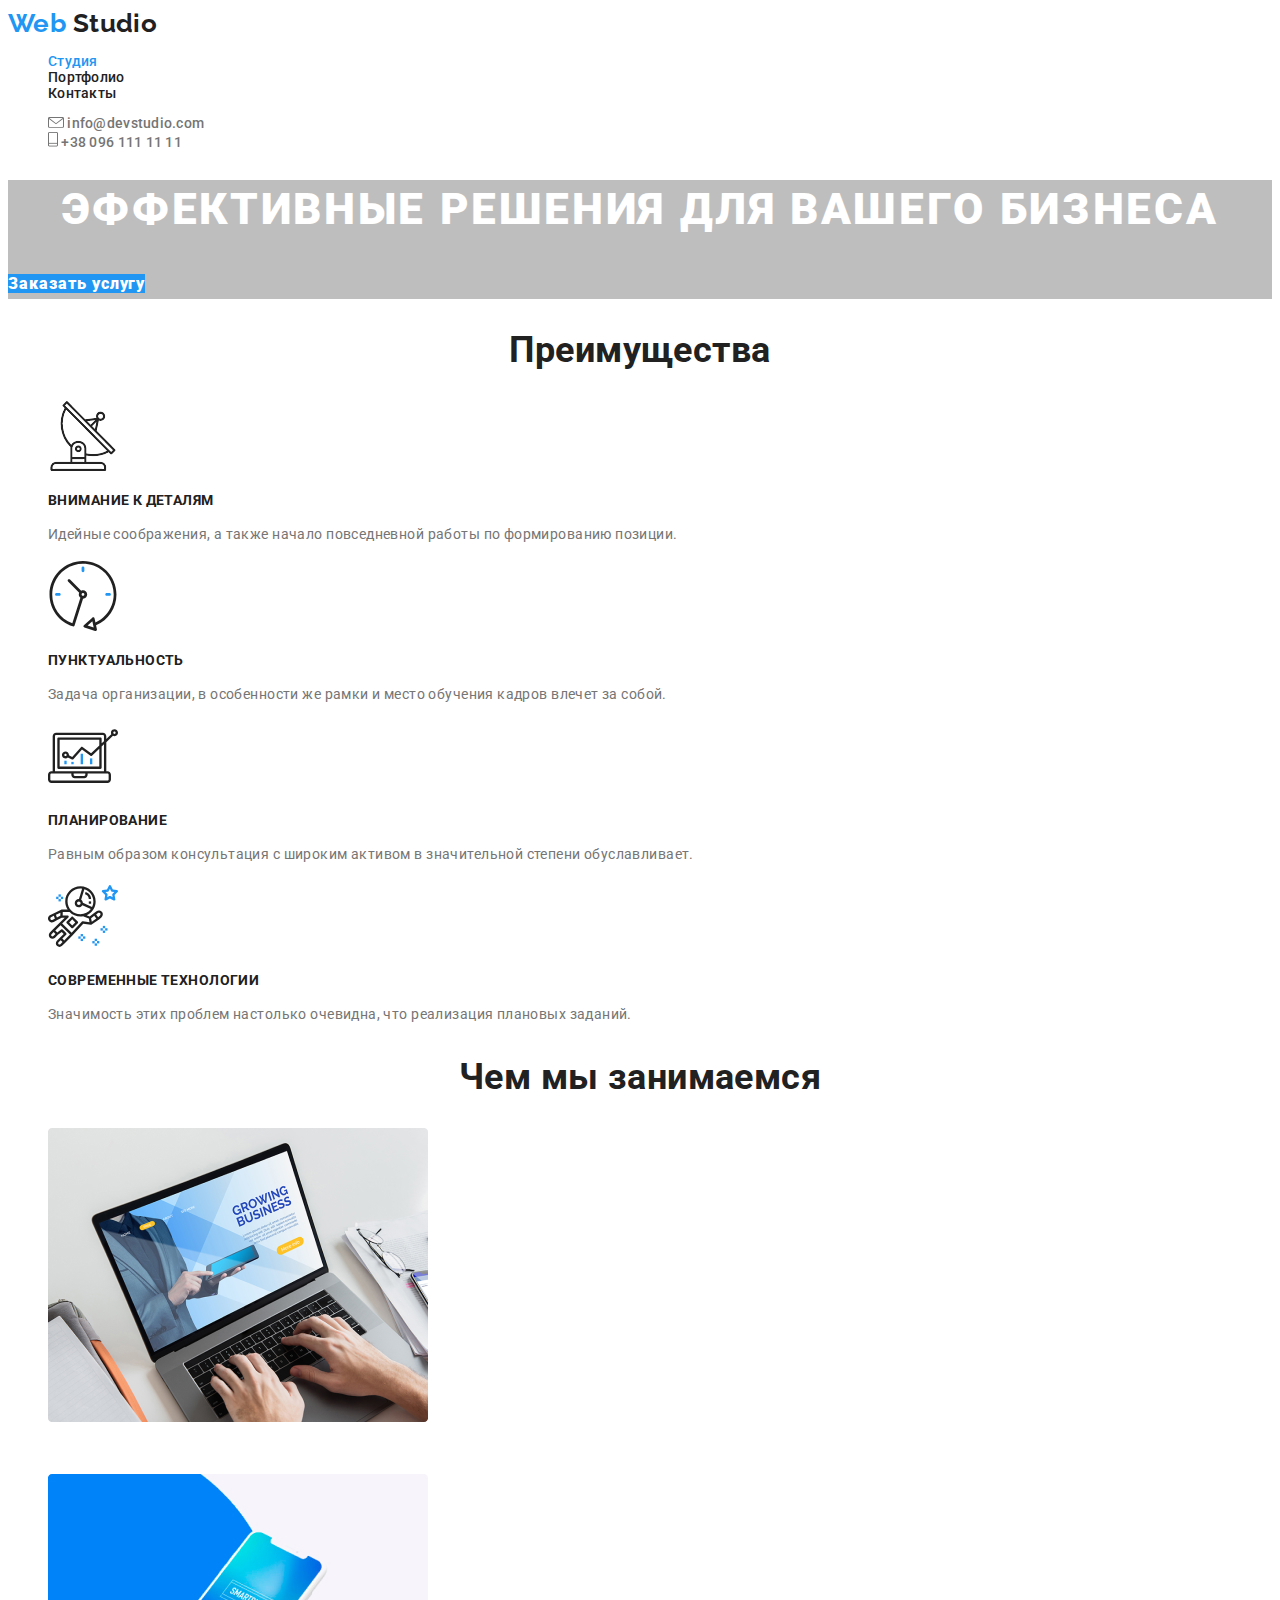
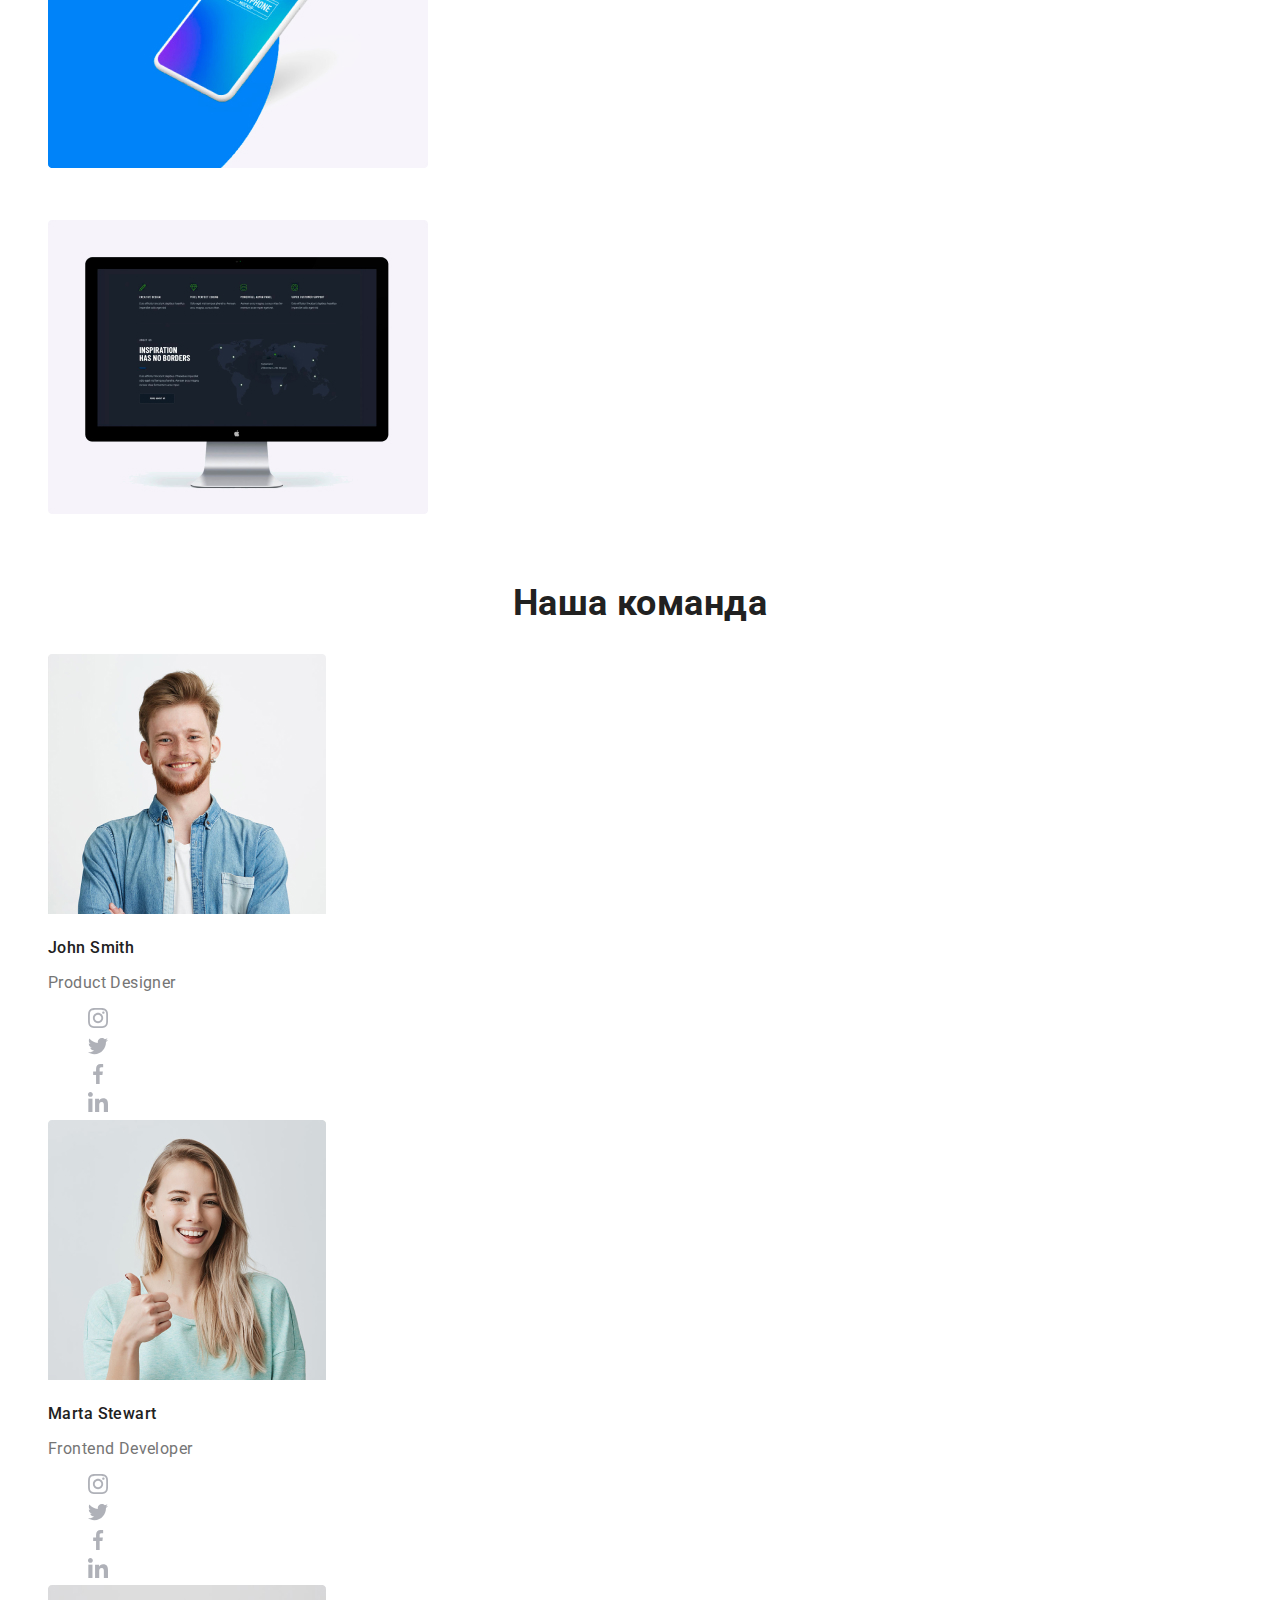
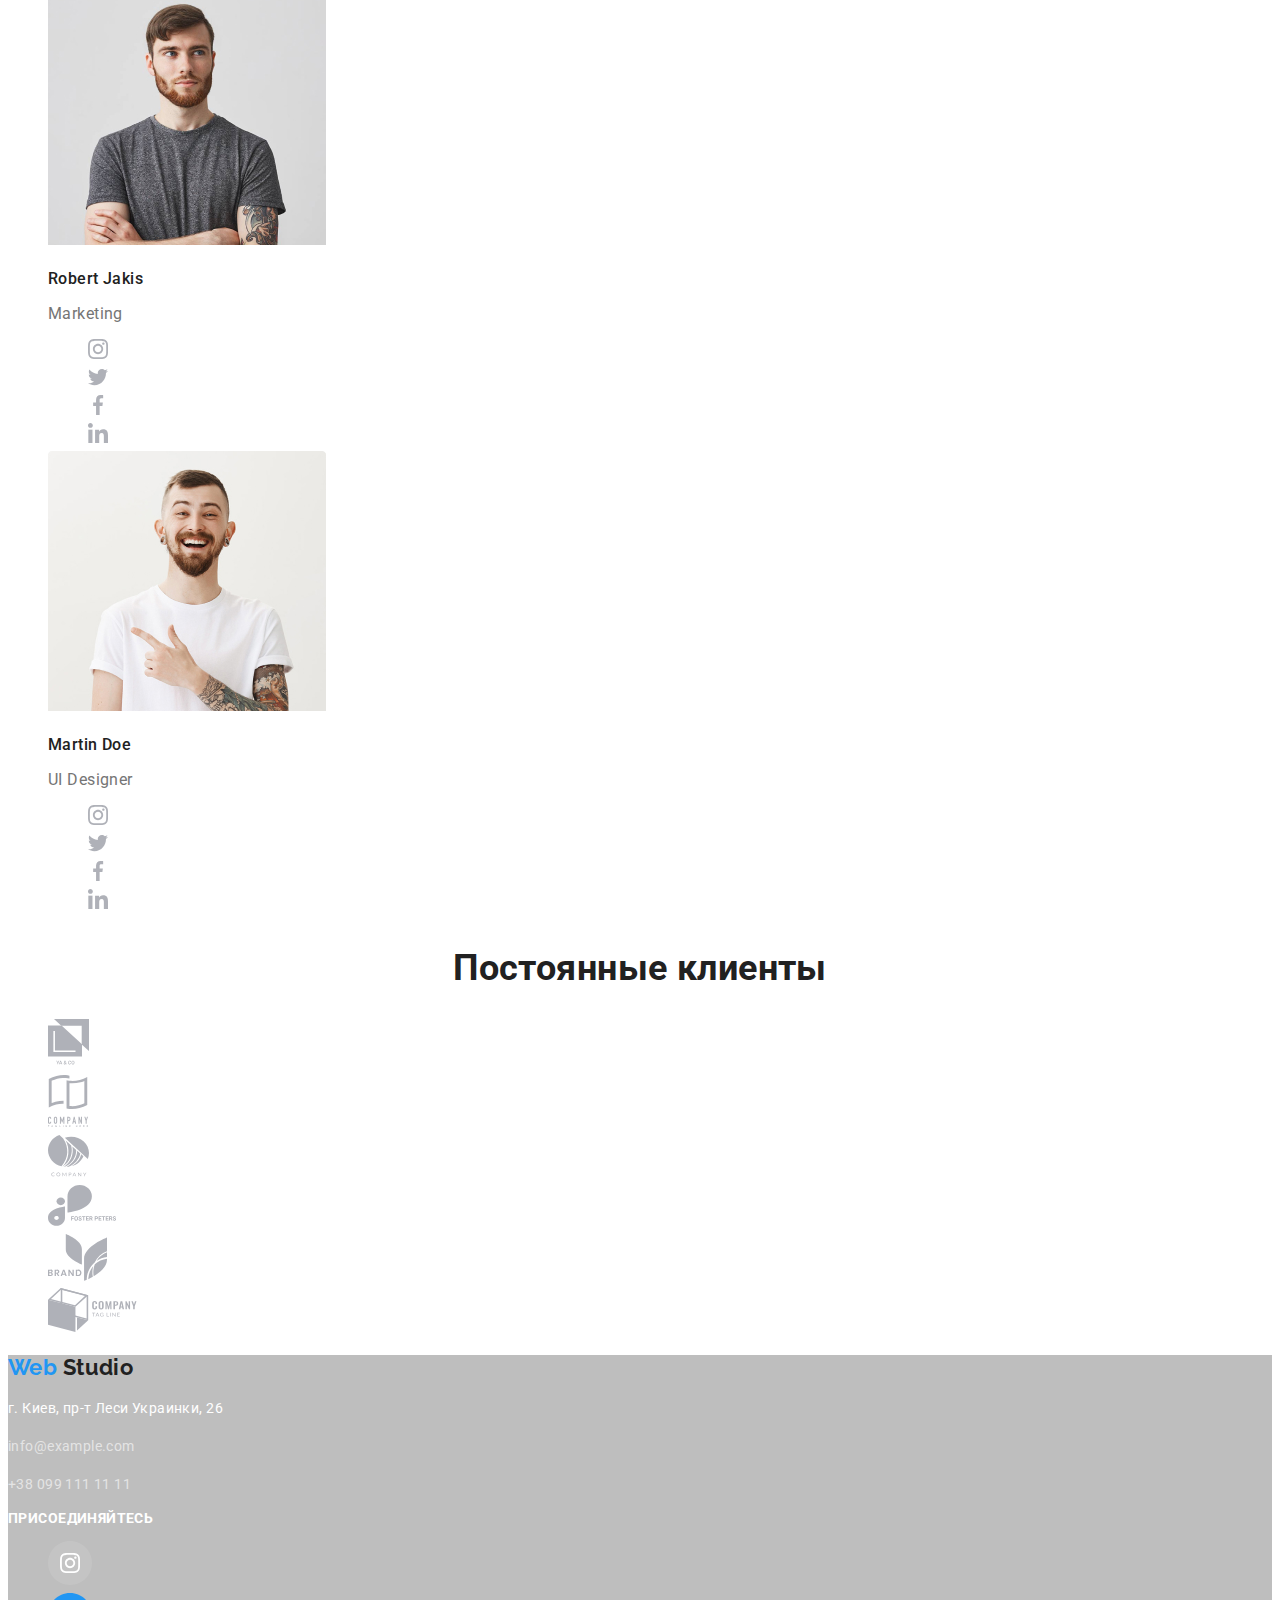
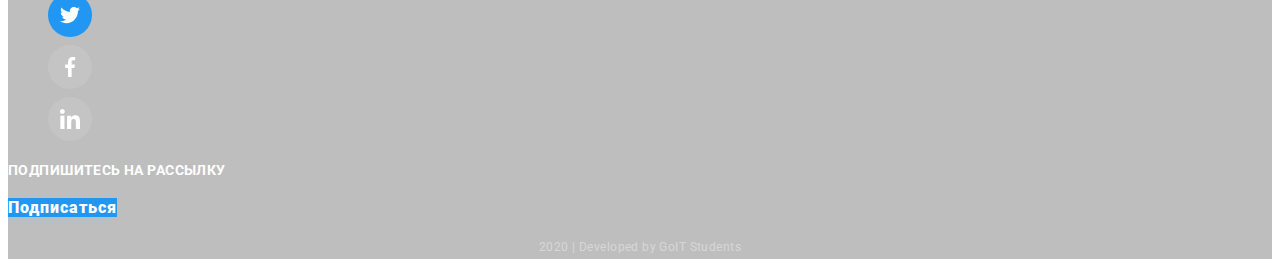
<file: index.html>
<!DOCTYPE html>
<html lang="ru">
  <head>
    <meta charset="UTF-8" />
    <meta name="viewport" content="width=device-width, initial-scale=1.0" />
    <title>Web Studio</title>
    <link
      href="https://fonts.googleapis.com/css2?family=Raleway:wght@700&family=Roboto:wght@400;500;700;900&display=swap"
      rel="stylesheet"
    />
    <link rel="stylesheet" href="./css/common.css" />
    <link rel="stylesheet" href="./css/index.css" />
  </head>
  <body>
    <!-- Шапка сайта -->
    <header>
      <nav>
        <a href="./index.html" class="logo">
          <span class="logo-color">Web</span>
          Studio
        </a>

        <ul class="site-nav header-style">
          <li><a href="./index.html" class="link current">Студия</a></li>
          <li><a href="./portfolio.html" class="link">Портфолио</a></li>
          <li><a href="" class="link">Контакты</a></li>
        </ul>
      </nav>

      <ul class="header-style">
        <li>
          <a href="mailto:info@devstudio.com" class="mail">
            <img src="./images/1Header/envelope.svg" alt="конверт иконка" />
            info@devstudio.com
          </a>
        </li>
        <li>
          <a href="tel:380961111111" class="phone">
            <img src="./images/1Header/phone.png" alt="телефон иконка" />
            +38 096 111 11 11
          </a>
        </li>
      </ul>
    </header>

    <main>
      <!-- Герой -->
      <section class="hero">
        <h1 class="hero-title">Эффективные решения для вашего бизнеса</h1>
        <a href="" class="button order">Заказать услугу</a>
      </section>

      <!-- Примущества -->
      <section class="section">
        <h2 class="section-title">Преимущества</h2>
        <ul>
          <li>
            <img src="./images/2adv/icon-1.svg" alt="антенна иконка" />
            <h3 class="advantages-title">Внимание к деталям</h3>
            <p>Идейные соображения, а также начало повседневной работы по формированию позиции.</p>
          </li>
          <li>
            <img src="./images/2adv/icon-2.svg" alt="часы иконка" />
            <h3 class="advantages-title">Пунктуальность</h3>
            <p>
              Задача организации, в особенности же рамки и место обучения кадров влечет за собой.
            </p>
          </li>
          <li>
            <img src="./images/2adv/icon-3.svg" alt="ноутбук иконка" />
            <h3 class="advantages-title">Планирование</h3>
            <p>
              Равным образом консультация с широким активом в значительной степени обуславливает.
            </p>
          </li>
          <li>
            <img src="./images/2adv/icon-4.svg" alt="космонавт иконка" />
            <h3 class="advantages-title">Современные технологии</h3>
            <p>Значимость этих проблем настолько очевидна, что реализация плановых заданий.</p>
          </li>
        </ul>
      </section>

      <!-- Чем мы занимаемся -->
      <section class="section">
        <h2 class="section-title">Чем мы занимаемся</h2>
        <ul>
          <li>
            <img src="./images/3we/img1.jpg" width="380" height="294" alt="ноутбук" />
            <p class="caption">Десктопные приложения</p>
          </li>
          <li>
            <img src="./images/3we/img2.jpg" width="380" height="294" alt="телефон" />
            <p class="caption">Мобильные приложения</p>
          </li>
          <li>
            <img src="./images/3we/img3.jpg" width="380" height="294" alt="монитор" />
            <p class="caption">Дизайнерские решения</p>
          </li>
        </ul>
      </section>

      <!-- Наша команда -->
      <section class="section">
        <h2 class="section-title">Наша команда</h2>
        <ul>
          <li>
            <img src="./images/4team/member1.jpg" width="278" alt="John Smith" />
            <h3 class="names">John Smith</h3>
            <p class="profession">Product Designer</p>
            <ul>
              <li>
                <a href="instagram.com">
                  <img src="./images/4team/social-links/instagram.svg" alt="Instagram" />
                </a>
              </li>
              <li>
                <a href="twitter.com">
                  <img src="./images/4team/social-links/twitter.svg" alt="Twitter" />
                </a>
              </li>
              <li>
                <a href="facebook.com">
                  <img src="./images/4team/social-links/facebook.svg" alt="Facebook" />
                </a>
              </li>
              <li>
                <a href="linkedin.com">
                  <img src="./images/4team/social-links/linkedin.svg" alt="Linkedin" />
                </a>
              </li>
            </ul>
          </li>
          <li>
            <img src="./images/4team/member2.jpg" width="278" alt="Marta Stewart" />
            <h3 class="names">Marta Stewart</h3>
            <p class="profession">Frontend Developer</p>
            <ul>
              <li>
                <a href="instagram.com">
                  <img src="./images/4team/social-links/instagram.svg" alt="Instagram" />
                </a>
              </li>
              <li>
                <a href="twitter.com">
                  <img src="./images/4team/social-links/twitter.svg" alt="Twitter" />
                </a>
              </li>
              <li>
                <a href="facebook.com">
                  <img src="./images/4team/social-links/facebook.svg" alt="Facebook" />
                </a>
              </li>
              <li>
                <a href="linkedin.com">
                  <img src="./images/4team/social-links/linkedin.svg" alt="Linkedin" />
                </a>
              </li>
            </ul>
          </li>
          <li>
            <img src="./images/4team/member3.jpg" width="278" alt="Robert Jakis" />
            <h3 class="names">Robert Jakis</h3>
            <p class="profession">Marketing</p>
            <ul>
              <li>
                <a href="instagram.com">
                  <img src="./images/4team/social-links/instagram.svg" alt="Instagram" />
                </a>
              </li>
              <li>
                <a href="twitter.com">
                  <img src="./images/4team/social-links/twitter.svg" alt="Twitter" />
                </a>
              </li>
              <li>
                <a href="facebook.com">
                  <img src="./images/4team/social-links/facebook.svg" alt="Facebook" />
                </a>
              </li>
              <li>
                <a href="linkedin.com">
                  <img src="./images/4team/social-links/linkedin.svg" alt="Linkedin" />
                </a>
              </li>
            </ul>
          </li>
          <li>
            <img src="./images/4team/member4.jpg" width="278" alt="Martin Doe" />
            <h3 class="names">Martin Doe</h3>
            <p class="profession">UI Designer</p>
            <ul>
              <li>
                <a href="instagram.com">
                  <img src="./images/4team/social-links/instagram.svg" alt="Instagram" />
                </a>
              </li>
              <li>
                <a href="twitter.com">
                  <img src="./images/4team/social-links/twitter.svg" alt="Twitter" />
                </a>
              </li>
              <li>
                <a href="facebook.com">
                  <img src="./images/4team/social-links/facebook.svg" alt="Facebook" />
                </a>
              </li>
              <li>
                <a href="linkedin.com">
                  <img src="./images/4team/social-links/linkedin.svg" alt="Linkedin" />
                </a>
              </li>
            </ul>
          </li>
        </ul>
      </section>

      <!-- Постоянные клиенты -->
      <section class="section">
        <h2 class="section-title">Постоянные клиенты</h2>
        <ul>
          <li><img src="./images/5clients/client-1.svg" alt="компания 1" /></li>
          <li><img src="./images/5clients/сlient-2.svg" alt="компания 2" /></li>
          <li><img src="./images/5clients/сlient-3.svg" alt="компания 3" /></li>
          <li><img src="./images/5clients/сlient-4.svg" alt="компания 4" /></li>
          <li><img src="./images/5clients/сlient-5.svg" alt="компания 5" /></li>
          <li><img src="./images/5clients/сlient-6.svg" alt="компания 6" /></li>
        </ul>
      </section>
    </main>

    <!-- Футер -->
    <footer>
      <div class="contacts-container">
        <a href="./index.html" class="logo logo-footer">
          <span class="logo-color">Web</span>
          Studio
        </a>

        <p class="address">г. Киев, пр-т Леси Украинки, 26</p>
        <p class="mail-footer">info@example.com</p>
        <p class="phone-footer">+38 099 111 11 11</p>
      </div>

      <div class="socials-container">
        <p class="text-footer">Присоединяйтесь</p>
        <ul>
          <li>
            <a href="instagram.com"><img src="./images/6footer/insta.svg" alt="" /></a>
          </li>
          <li>
            <a href="twitter.com"><img src="./images/6footer/twitter.svg" alt="" /></a>
          </li>
          <li>
            <a href="facebook.com"><img src="./images/6footer/facebook.svg" alt="" /></a>
          </li>
          <li>
            <a href="linkidin.com"><img src="./images/6footer/linkedin.svg" alt="" /></a>
          </li>
        </ul>
      </div>

      <div>
        <p class="text-footer">Подпишитесь на рассылку</p>
        <a href="" class="button">Подписаться</a>
      </div>

      <p class="bottom">2020 | Developed by GoIT Students</p>
    </footer>
  </body>
</html>
</file>
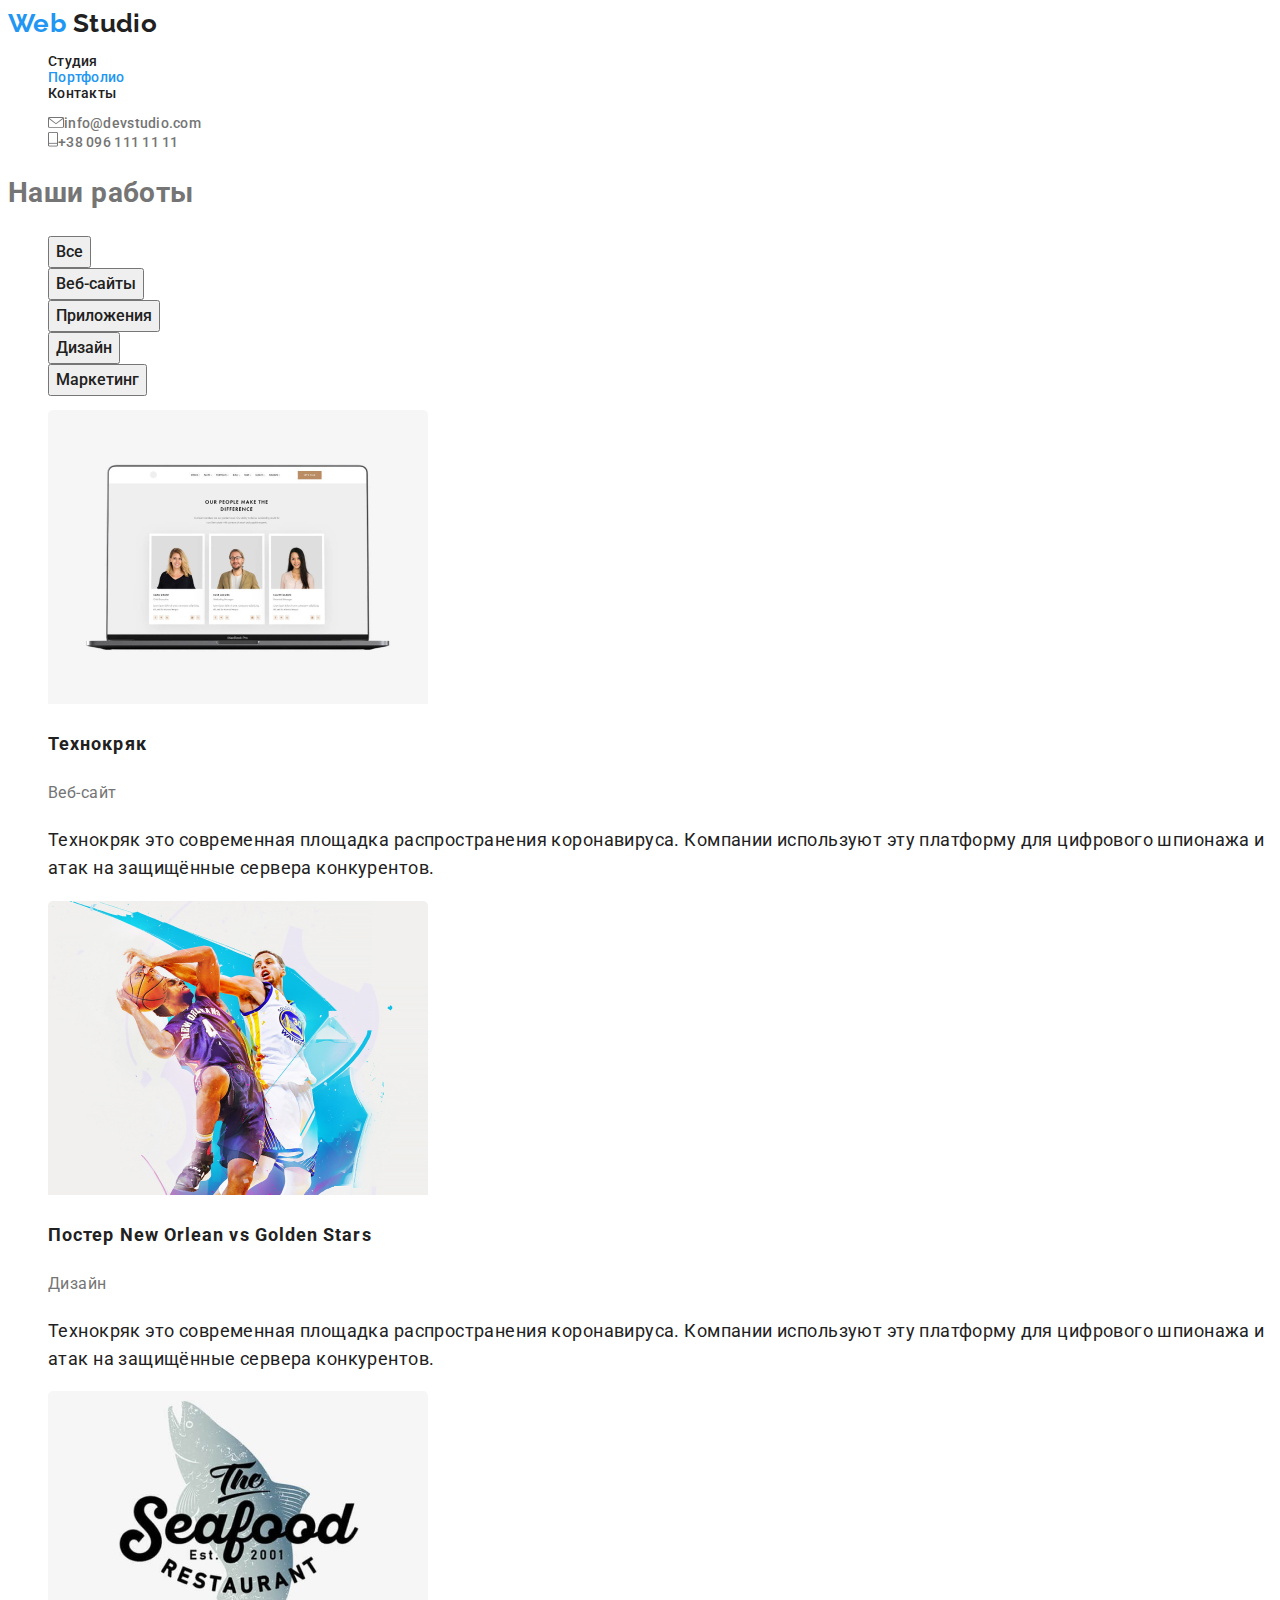
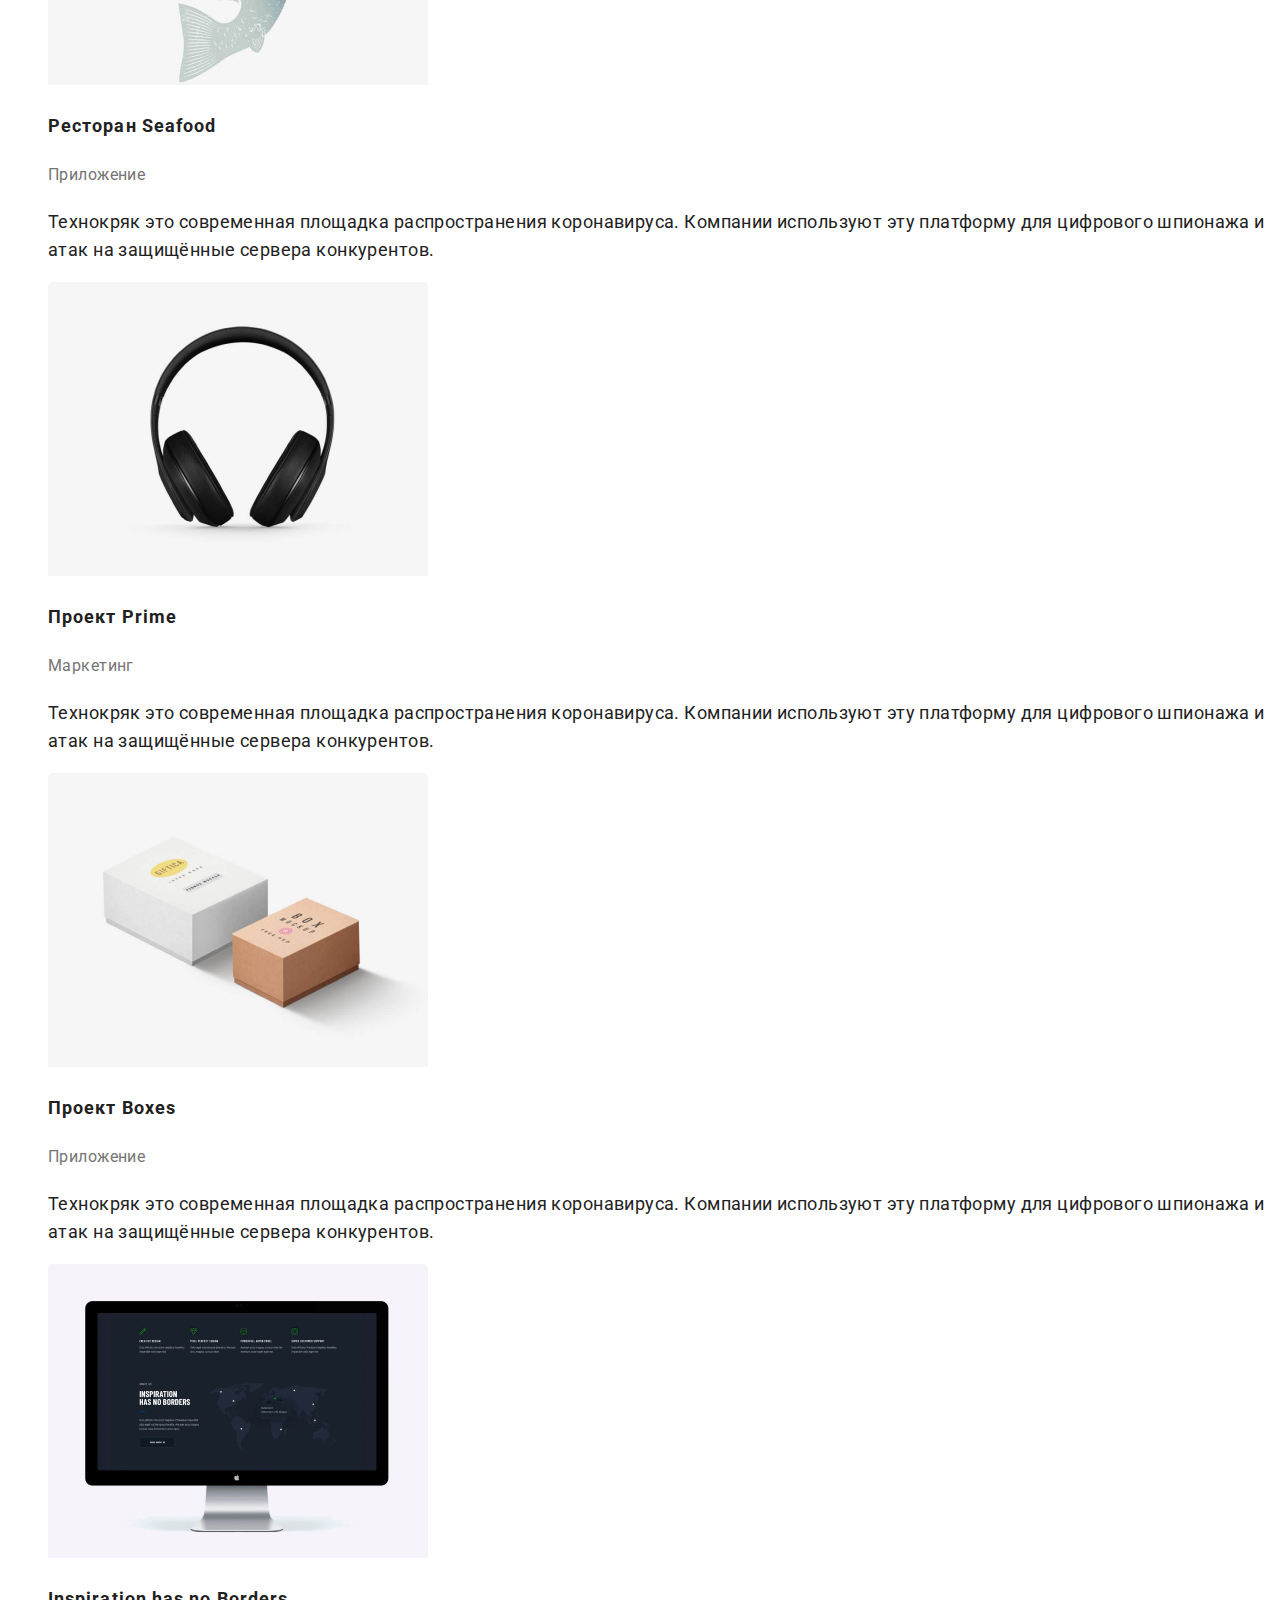
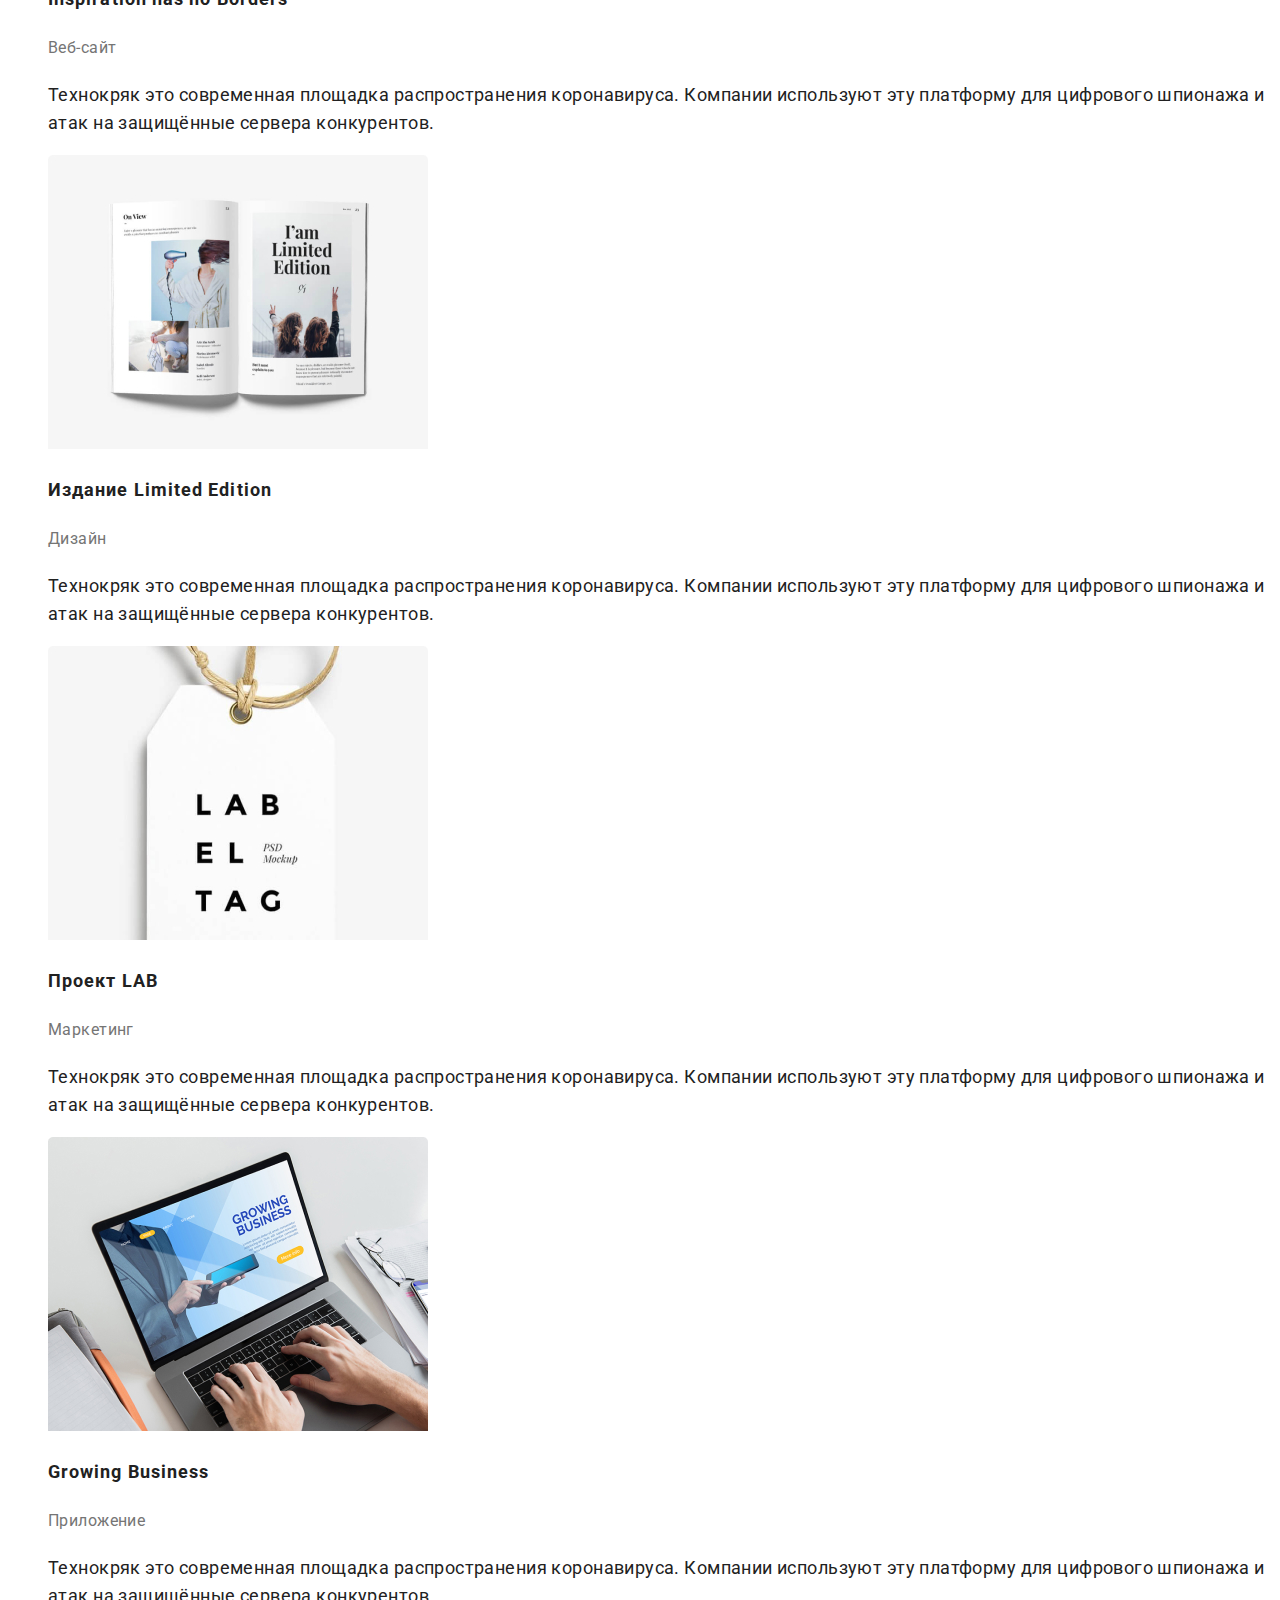
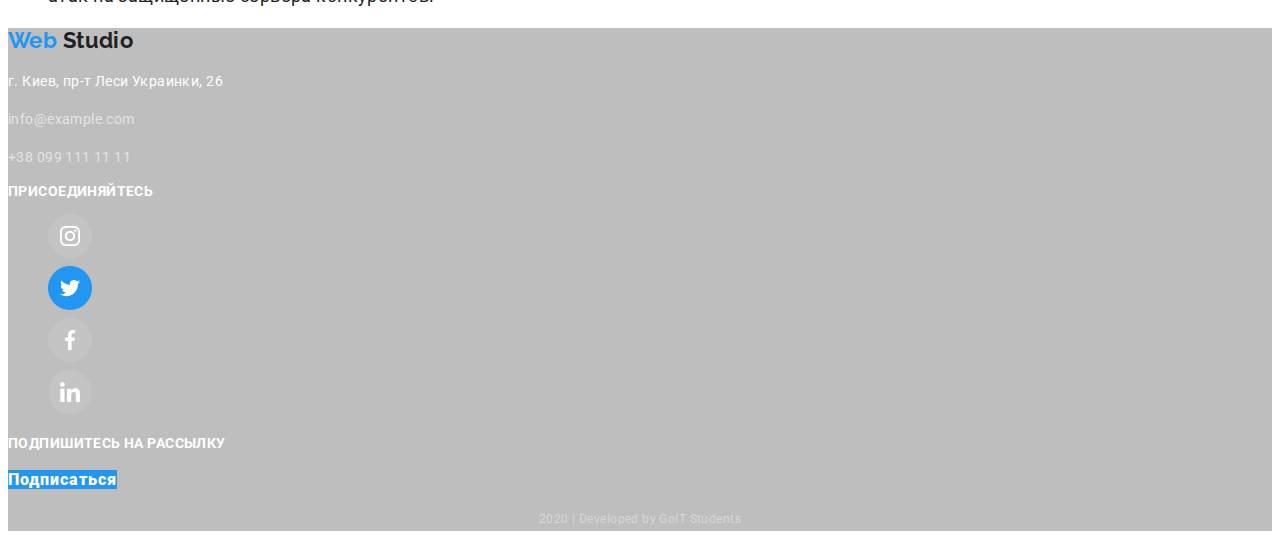
<file: portfolio.html>
<!DOCTYPE html>
<html lang="ru">
  <head>
    <meta charset="UTF-8" />
    <meta name="viewport" content="width=device-width, initial-scale=1.0" />
    <title>Portfolio</title>
    <link
      href="https://fonts.googleapis.com/css2?family=Raleway:wght@700&family=Roboto:wght@400;500;700;900&display=swap"
      rel="stylesheet"
    />
    <link rel="stylesheet" href="./css/common.css" />
    <link rel="stylesheet" href="./css/portfolio.css" />
  </head>
  <body>
    <!-- Шапка сайта -->
    <header>
      <nav>
        <a href="./index.html" class="logo"><span class="logo-color">Web</span> Studio</a>

        <ul class="site-nav header-style">
          <li><a href="./index.html" class="link">Студия</a></li>
          <li><a href="./portfolio.html" class="link current">Портфолио</a></li>
          <li><a href="" class="link">Контакты</a></li>
        </ul>
      </nav>

      <ul class="header-style">
        <li>
          <a href="mailto:info@devstudio.com" class="mail"
            ><img src="./images/1Header/envelope.svg" alt="конверт иконка" />info@devstudio.com</a
          >
        </li>
        <li>
          <a href="tel:380961111111" class="phone"><img src="./images/1Header/phone.png" alt="телефон иконка" />+38 096 111 11 11</a>
        </li>
      </ul>
    </header>

    <main>
      <section>
        <h1>Наши работы</h1>
        <!-- Фильтры -->
        <ul class="filter-list">
          <li>
            <button type="button" class="filter">Все</button>
          </li>
          <li>
            <button type="button" class="filter">Веб-сайты</button>
          </li>
          <li>
            <button type="button" class="filter">Приложения</button>
          </li>
          <li>
            <button type="button" class="filter">Дизайн</button>
          </li>
          <li>
            <button type="button" class="filter">Маркетинг</button>
          </li>
        </ul>

        <!-- Примеры -->
        <ul class="examples">
          <li>
            <a href="">
              <img src="./images/portfolio/project1.jpg" width="380" height="294" alt="Технокряк" />
              <h2 class="examples-title">Технокряк</h2>
              <p class="examples-subtitle">Веб-сайт</p>
              <p class="examples-text">
                Технокряк это современная площадка распространения коронавируса. Компании используют эту платформу для цифрового шпионажа и
                атак на защищённые сервера конкурентов.
              </p>
            </a>
          </li>
          <li>
            <a href="">
              <img src="./images/portfolio/project2.jpg" width="380" height="294" alt="Баскетболисты" />
              <h2 class="examples-title">Постер New Orlean vs Golden Stars</h2>
              <p class="examples-subtitle">Дизайн</p>
              <p class="examples-text">
                Технокряк это современная площадка распространения коронавируса. Компании используют эту платформу для цифрового шпионажа и
                атак на защищённые сервера конкурентов.
              </p>
            </a>
          </li>
          <li>
            <a href="">
              <img src="./images/portfolio/project3.jpg" width="380" height="294" alt="Ресторан Seafood" />
              <h2 class="examples-title">Ресторан Seafood</h2>
              <p class="examples-subtitle">Приложение</p>
              <p class="examples-text">
                Технокряк это современная площадка распространения коронавируса. Компании используют эту платформу для цифрового шпионажа и
                атак на защищённые сервера конкурентов.
              </p>
            </a>
          </li>
          <li>
            <a href="">
              <img src="./images/portfolio/project4.jpg" width="380" height="294" alt="Наушники" />
              <h2 class="examples-title">Проект Prime</h2>
              <p class="examples-subtitle">Маркетинг</p>
              <p class="examples-text">
                Технокряк это современная площадка распространения коронавируса. Компании используют эту платформу для цифрового шпионажа и
                атак на защищённые сервера конкурентов.
              </p>
            </a>
          </li>
          <li>
            <a href="">
              <img src="./images/portfolio/project5.jpg" width="380" height="294" alt="Проект Boxes" />
              <h2 class="examples-title">Проект Boxes</h2>
              <p class="examples-subtitle">Приложение</p>
              <p class="examples-text">
                Технокряк это современная площадка распространения коронавируса. Компании используют эту платформу для цифрового шпионажа и
                атак на защищённые сервера конкурентов.
              </p>
            </a>
          </li>
          <li>
            <a href="">
              <img src="./images/portfolio/project6.jpg" width="380" height="294" alt="Монитор" />
              <h2 class="examples-title">Inspiration has no Borders</h2>
              <p class="examples-subtitle">Веб-сайт</p>
              <p class="examples-text">
                Технокряк это современная площадка распространения коронавируса. Компании используют эту платформу для цифрового шпионажа и
                атак на защищённые сервера конкурентов.
              </p>
            </a>
          </li>
          <li>
            <a href="">
              <img src="./images/portfolio/project7.jpg" width="380" height="294" alt="Журнал" />
              <h2 class="examples-title">Издание Limited Edition</h2>
              <p class="examples-subtitle">Дизайн</p>
              <p class="examples-text">
                Технокряк это современная площадка распространения коронавируса. Компании используют эту платформу для цифрового шпионажа и
                атак на защищённые сервера конкурентов.
              </p>
            </a>
          </li>
          <li>
            <a href="">
              <img src="./images/portfolio/project8.jpg" width="380" height="294" alt="Проект LAB" />
              <h2 class="examples-title">Проект LAB</h2>
              <p class="examples-subtitle">Маркетинг</p>
              <p class="examples-text">
                Технокряк это современная площадка распространения коронавируса. Компании используют эту платформу для цифрового шпионажа и
                атак на защищённые сервера конкурентов.
              </p>
            </a>
          </li>
          <li>
            <a href="">
              <img src="./images/portfolio/project9.jpg" width="380" height="294" alt="Ноутбук" />
              <h2 class="examples-title">Growing Business</h2>
              <p class="examples-subtitle">Приложение</p>
              <p class="examples-text">
                Технокряк это современная площадка распространения коронавируса. Компании используют эту платформу для цифрового шпионажа и
                атак на защищённые сервера конкурентов.
              </p>
            </a>
          </li>
        </ul>
      </section>
    </main>

    <!-- Футер -->
    <footer>
      <div class="contacts-container">
        <a href="./index.html" class="logo logo-footer"><span class="logo-color">Web</span> Studio</a>

        <p class="address">г. Киев, пр-т Леси Украинки, 26</p>
        <p class="mail-footer">info@example.com</p>
        <p class="phone-footer">+38 099 111 11 11</p>
      </div>

      <div class="socials-container">
        <p class="text-footer">Присоединяйтесь</p>
        <ul>
          <li>
            <a href="instagram.com"><img src="./images/6footer/insta.svg" alt="" /></a>
          </li>
          <li>
            <a href="twitter.com"><img src="./images/6footer/twitter.svg" alt="" /></a>
          </li>
          <li>
            <a href="facebook.com"><img src="./images/6footer/facebook.svg" alt="" /></a>
          </li>
          <li>
            <a href="linkidin.com"><img src="./images/6footer/linkedin.svg" alt="" /></a>
          </li>
        </ul>
      </div>

      <div>
        <p class="text-footer">Подпишитесь на рассылку</p>
        <a href="" class="button">Подписаться</a>
      </div>

      <p class="bottom">2020 | Developed by GoIT Students</p>
    </footer>
  </body>
</html>
</file>
<file: css/common.css>
:root {
  --primary-text-color: #757575;
  --secondary-text-color: #212121;
  --white-color: #ffffff;
  --accent-color: #2196f3;
}

body {
  background-color: var(--white-color);
  color: var(--primary-text-color);

  font-family: Roboto, sans-serif;
  letter-spacing: 0.03em;
  font-size: 14px;
  line-height: 1.71;
}

/* Header */

ul {
  list-style: none;
}

a {
  text-decoration: none;
  color: var(--secondary-text-color);
}

.logo {
  font-family: Raleway, sans-serif;
  font-weight: 700;
  font-size: 26px;
  line-height: 1.19;
}

.logo-color {
  color: var(--accent-color);
}

a.mail,
a.phone {
  color: var(--primary-text-color);
}

.header-style {
  font-weight: 500;
  font-size: 14px;
  line-height: 1.14;
  letter-spacing: 0.02em;
}

.header-style .link:hover,
.header-style .mail:hover,
.header-style .phone:hover {
  color: var(--accent-color);
}

.header-style .link:focus,
.header-style .mail:focus,
.header-style .phone:focus {
  color: var(--accent-color);
}

/* Footer */

footer {
  background-color: rgb(190, 190, 190);
}

.logo-footer {
  font-size: 22px;
  line-height: 1.18;
}

.text-footer {
  color: var(--white-color);

  font-weight: 700;
  font-size: 14px;
  line-height: 1.14;
  text-transform: uppercase;
}

.contacts-container .mail-footer,
.contacts-container .phone-footer {
  color: rgba(255, 255, 255, 0.6);
}

.contacts-container .address {
  color: var(--white-color);
}

.bottom {
  text-align: center;

  color: rgba(255, 255, 255, 0.4);

  font-size: 12px;
  line-height: 2;
}

.button {
  color: var(--white-color);
  background-color: var(--accent-color);

  font-weight: 900;
  font-size: 16px;
  line-height: 1.87;
  letter-spacing: 0.06em;
}
</file>
<file: css/index.css>
.site-nav .link.current {
  color: var(--accent-color);
}

/* Hero */
.hero {
  background-color: rgb(190, 190, 190);
}

.hero-title {
  color: var(--white-color);

  font-weight: 900;
  font-size: 44px;
  line-height: 1.36;

  text-align: center;
  letter-spacing: 0.06em;
  text-transform: uppercase;
}

.order:focus {
  var(--secondary-text-color);
}

/* Sections */

.section-title {
  color: var(--secondary-text-color);

  font-weight: 700;
  font-size: 36px;
  line-height: 1.17;
  text-align: center;
}

/* Примущества */

.advantages-title {
  color: var(--secondary-text-color);

  font-weight: 700;
  font-size: 14px;
  line-height: 1.14;
  text-transform: uppercase;
}

/* Чем мы занимаемся */

.section .caption {
  color: var(--white-color);

  font-weight: 700;
  font-size: 14px;
  line-height: 1.14;
  text-transform: uppercase;
}

/* Наша команда */

.names {
  color: var(--secondary-text-color);

  font-weight: 500;
  font-size: 16px;
  line-height: 1.19;
}

.profession {
  font-size: 16px;
  line-height: 1.19;
}
</file>
<file: css/portfolio.css>
:root {
  --primary-text-color: #757575;
  --secondary-text-color: #212121;
  --white-color: #ffffff;
  --accent-color: #2196f3;
}

.site-nav .link.current {
  color: var(--accent-color);
}

.filter-list .filter {
  color: var(--secondary-text-color);

  font-family: Roboto, sans-serif;
  font-weight: 500;
  font-size: 16px;
  line-height: 1.62;
}

.filter-list .filter:hover {
  color: var(--white-color);
  background-color: var(--accent-color);
}

.filter-list .filter:focus {
  color: var(--white-color);
  background-color: var(--accent-color);
}

.examples .examples-title {
  color: var(--secondary-text-color);

  font-weight: 700;
  font-size: 18px;
  line-height: 2;
  letter-spacing: 0.06em;
}

.examples-subtitle {
  color: var(--primary-text-color);

  font-size: 16px;
  line-height: 1.87;
}

.examples-text {
  font-size: 18px;
  line-height: 1.56;
}
</file>
